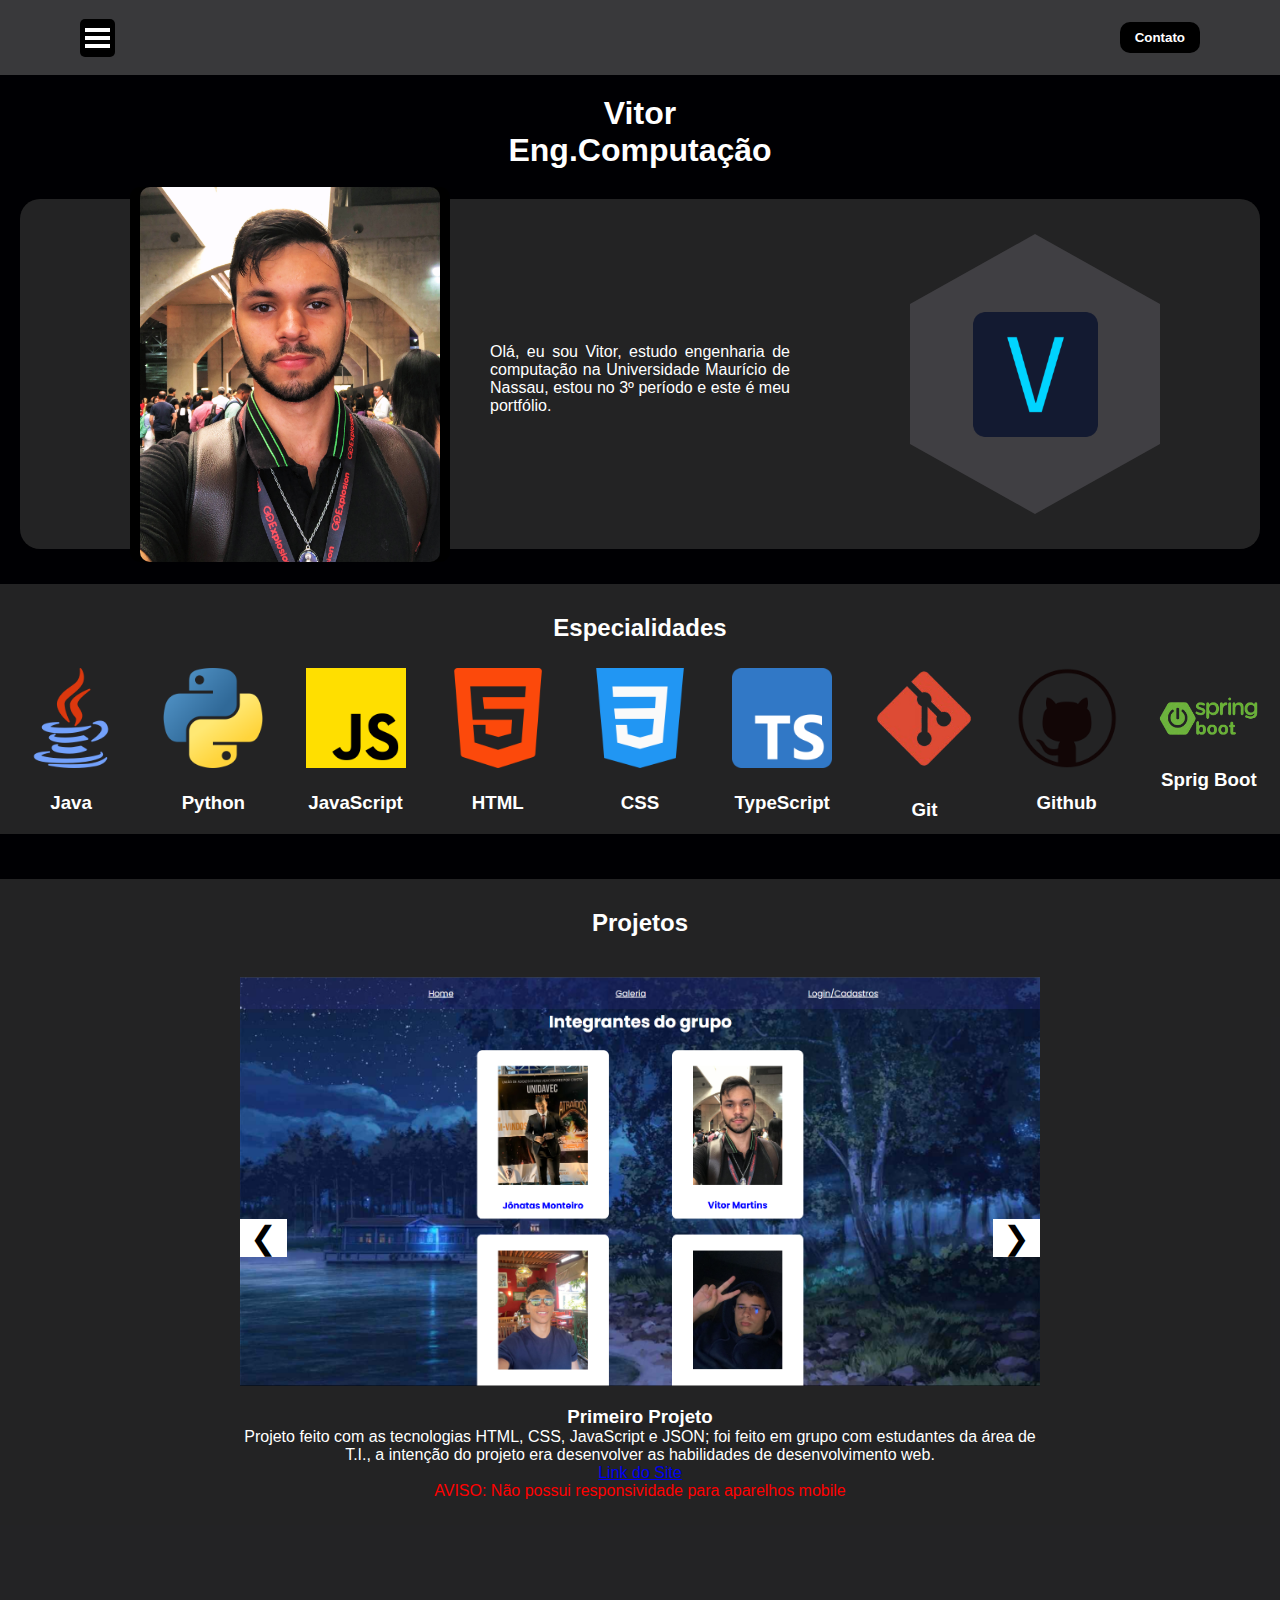
<file: index.html>
<!DOCTYPE html>
<html lang="pt-br">
<head>
    <meta charset="UTF-8">
    <meta name="viewport" content="width=device-width, initial-scale=1.0">
    <link rel="stylesheet" href="style.css">
    <link rel="shortcut icon" href="imgs/android-chrome-192x192.ico" type="image/x-icon">
    <title>Portal</title>
</head>
<body>
<header>
    <div class="navbar">
        <div class="menu-icon" onclick="toggleMenu(this)" >
            <div></div>
            <div></div>
            <div></div>
        </div>
        <div class="sidebar" id="sidebar">
            <a href="#Especialidade">
                <div>Especialidade</div>
            </a>
            <a href="#projetos">
                <div>Projetos</div>
            </a>
                <a href="">
                    <div>Curriculo</div>
                </a>
        </div>
        <div> 
             
        </div>
        <a href="https://wa.me/5581971077286?text=Ol%C3%A1%2C%20tive%20interesse%20no%20seu%20portfolio%20quero%20saber%20mais!!!"><button class="contact-button">Contato</button></a>
    </div>
</header>
    <main>
        <div class="cabeçalho-main">
            <h1>Vitor <br> Eng.Computação</h1>
        </div>
        <div class="content">
            <div class="box-deu">
              <img class="eu" src="imgs/minhafoto.jpg" alt="">
            </div>
            <div class="tex">
                <p>Olá, eu sou Vitor, estudo engenharia de computação na Universidade Maurício de Nassau, estou no 3º período e este é meu portfólio. </p>
            </div>
            <samp></samp>
            <div class="hexagon-container">
                <img class="hex" src="imgs/android-chrome-192x192.png" alt="">
            </div>
        </div>
        <section id="Especialidade">
            
            <div class="especialidades">
                <h2>Especialidades</h2>
                <div class="linha">
                    <div class="linguagem">
                        <a href=""><img class="logozin" src="imgs/java.png" alt="logo java"></a>
                        <h3>Java</h3>
                        <p></p>
                    </div>
                    <div class="linguagem">
                        <a href=""><img class="logozin" src="imgs/python.png" alt="logo python"></a>
                        <h3>Python</h3>
                    </div>
                    <div class="linguagem">
                        <a href=""><img class="logozin" src="imgs/js.png" alt="logo javascript"></a>
                        <h3>JavaScript</h3>
                    </div>
                    <div class="linguagem">
                        <a href=""><img class="logozin" src="imgs/html-5.png" alt="logo html"></a>
                        <h3>HTML</h3>
                    </div>
                    <div class="linguagem">
                        <img class="logozin" src="imgs/css-3.png" alt="logo css">
                        <h3>CSS</h3>
            </div>
            
                    <div class="linguagem">
                        <a href=""><img class="logozin" src="imgs/typescript.png" alt="logo java"></a>
                        <h3>TypeScript</h3>
                        <p></p>
                    </div>
                    
                    <div class="linguagem">
                        <a href=""><img class="logozin" src="imgs/git.png" alt="logo java"></a>
                        <h3>Git</h3>
                        <p></p>
                    </div>
                     <div class="linguagem">
                        <a href=""><img class="logozin" src="imgs/github.png" alt="logo java"></a>
                        <h3>Github</h3>
                        <p></p>
                    </div>
                    
                    <div class="linguagem">
                        <a href=""><img class="logozin" src="imgs/spring.png" alt="logo java"></a>
                        <h3>Sprig Boot</h3>
                        <p></p>
                    </div>
        </section>
        <section id="projetos">
            <div class="projetos">
                <h2>Projetos</h2>
                <div class="linha-projetos">
                    <div class="projeto1">
                        <div class="carousel">
                            <button class="carousel-btn next" onclick="moveCarousel(1)">&#10095;</button>
                            <button class="carousel-btn prev" onclick="moveCarousel(-1)">&#10094;</button>
                            <div class="carousel-images">
                                <img src="imgs/image.png" alt="Projeto 1" class="carousel-img active">
                                <img src="imgs/image2.png" alt="Projeto 1" class="carousel-img">
                                <img src="imgs/image3.png" alt="Projeto 1" class="carousel-img">
                                 <img src="imgs/image4.png" alt="Projeto 1" class="carousel-img">
                            </div>
                            <div class="descricao">
                                 <h3>Primeiro Projeto</h3>
                                <p>Projeto feito com as tecnologias HTML, CSS, JavaScript e JSON; foi feito em grupo com estudantes da área de T.I., a intenção do projeto era desenvolver as habilidades de desenvolvimento web. </p>
                                <a href="https://vitormartinsrs.github.io/Projeto_dev_Web/">Link do Site</a>
                                <p class="aviso">AVISO: Não possui responsividade para aparelhos mobile </p>
                            </div>
                                
                        </div>
                    </div>
                </div>
            </div>
        </section>    
  </div>   
    </main>
    <footer>
        
    </footer>
 <script src="script.js"> </script>
</body>
</html>
</file>
<file: style.css>
* {
    margin: 0;
    padding: 0;
    box-sizing: border-box;
}
body {
    background-color: #000003;
    font-family: Arial, sans-serif;
    color: #ffffff;
    height: 100vh;
    width: 100%;

}
.hexagon-container {
    width: 250px;
    height: 280px;
    position: absolute;
    right: 100px;
    clip-path: polygon(50% 0%, 100% 25%, 100% 75%, 50% 100%, 0% 75%, 0% 25%);
     background: #403f43;
    display: flex;
    justify-content: center;
    align-items: center;
    animation: moveHexagon 30s infinite ease-in-out;
}
@keyframes moveHexagon {
    0% {
        transform: rotateX(0deg) rotateY(0deg);
    }
    25% {
        transform: rotateX(200deg) rotateY(200deg);
    }
    50% {
        transform: rotateX(0deg) rotateY(0deg);
    }
    75% {
        transform: rotateX(200deg) rotateY(200deg);
    }
    100% {
        transform: rotateX(0deg) rotateY(0deg);
    }
}
.navbar {
    background-color: #39393b;
    padding: 15px 80px;
    display: flex;
    justify-content: space-between;
    align-items: center;
    height: 75px;
    width: 100% ;
   
}
.menu-icon {
    background: #000000;
    padding: 5px;
    border-radius: 5px;
    transition: left 0.1s ease;
}
.menu-icon:hover{
    background-color: rgb(86, 88, 88);
}
.menu-icon div {
    width: 25px;
    height: 4px;
    background: #ffffff;
    margin: 4px 0;
}
.contact-button {
    background: #000000;
    color: #ffffff;
    padding: 8px 15px;
    border-radius: 10px;
    border: none;
    cursor: pointer;
    font-weight: bold;
    transition: background 0.3s ;
}
.contact-button:hover{
    background-color: rgb(102, 108, 108);
}
.content {
    top: 10px;
    background-color: #3b3b3b99;
    margin: 20px;
    padding: 50px;
    border-radius: 20px;
    min-height: 350px;
    position: relative;
    display: flex;
    justify-content: center;
    align-items: center;
}
.sidebar {
    background: #c4c0c046;
    padding: 20px;
    width: 250px;
    position: absolute;
    top: 70px;
    left: -280px;
    border-radius: 10px;
    transition: left 0.1s ease;
    direction: none;
    z-index: 1;
    
}
.sidebar :hover{
    background-color: rgb(81, 80, 80);
}
.sidebar.active {
    left: 50px;
}
.sidebar div {
    background: #090909;
    color: #fafafa;
    margin: 10px 0;
    padding: 15px;
    border-radius: 5px;
    text-align: center;
    font-weight: bold;
}
.sidebar a{
    text-decoration: none;
    color: #0a0f1e;
}
img.hex {
    width: 50%;
    object-fit: cover;
    border-radius: 10px;
}
img.logo {
    width: 300px;
 transition: all 0.5s ;
}
img.logo:hover{
    transform: scale(1.1);
}
div.box-deu{
    align-items: center;
    display: flex;
    justify-content: center;
    width: 320px;
    background-color: #000000;
    border-radius: 10px;
    padding: 0px 5px 0px 5px;
    margin: 10px;
    position: absolute;
    left: 100px;
}
img.eu{
    width: 300px;
    border-radius: 10px;
}
img.site-png{
    width: 350px;
}
.cabeçalho-main h1{
    width: 100%;
    display: flex;
    justify-content: center;
    align-items: center;
    text-align: center;
    margin:20px 0px 0px 0px;
}
.tex{
    width: 300px;

}
.tex p{
    width: 100%;
    justify-content: center;
    text-align: justify;
    margin:10px 0px 0px 0px;
}
.logozin{
    margin:20px;
    width: 100px;
    transition: all 0.35s ;
    cursor: pointer;
}
.logozin:hover{
    transform: scale(1.3);
}
.especialidades{
   background-color:#3b3b3b99 ;
    width: 100%;
    height: 250px;
    text-align: center;
    justify-content: center;
    align-items:baseline ;
    margin-top:45px;
}
.especialidades h2{
    padding-top: 30px;
}
.especialidades .linha {
    display: flex;
    justify-content: space-around;
    align-items: center;
    flex-wrap: wrap; 
}
.btn-proj{
    background: #00d4ff;
    color: #0a0f1e;
    padding: 8px 15px;
    border-radius: 5px;
    border: none;
    cursor: pointer;
    font-weight: bold;
}
.projetos{ 
    background-color:#3b3b3b99 ;
    width: 100%;
    height: 800px;
    text-align: center;
    justify-content: center;
    align-items:baseline ;
    margin-top:45px;
}
.projetos h2{
    padding-top: 30px;
}
.projeto1{
    margin-top: 40px; ;
}
 .carousel {
    margin-top: 40px;
 position: relative;
width: 800px;
margin: auto;
overflow: hidden;
}
.carousel-images {
display: flex;
transition: transform 0.5s;
}
.carousel-img {
display: none;
width: 100%;
height: auto;
}
.carousel-img.active {
display: block;
}
.carousel-btn {
position: absolute;
top: 50%;
transform: translateY(-50%);
background: #fff;
border: none;
font-size: 2rem;
cursor: pointer;
z-index: 1;
padding: 0 10px;
}
.carousel-btn.prev {
left: 0;
}
.carousel-btn.next {
right: 0;
}
.aviso{
    color: red;
}
.descricao{
    margin-top: 20px;
    
}
@media (max-width: 1243px) {
    .hexagon-container {
        width: 240px;
        height: 290px;
        position: absolute;
        clip-path: polygon(50% 0%, 100% 25%, 100% 75%, 50% 100%, 0% 75%, 0% 25%);
        background: #403f43;
        display: flex;
        justify-content: center;
        align-items: center;
        animation: moveHexagon 30s infinite ease-in-out;
        margin: 20px,0,0,40px;
        
        
    }
    @keyframes moveHexagon {
        0% {
            transform: rotateX(0deg) rotateY(0deg);
        }
        25% {
            transform: rotateX(200deg) rotateY(200deg);
        }
        50% {
            transform: rotateX(0deg) rotateY(0deg);
        }
        75% {
            transform: rotateX(200deg) rotateY(200deg);
        }
        100% {
            transform: rotateX(0deg) rotateY(0deg);
        }
    }
    div.box-deu{
        align-items: center;
        display: flex;
        justify-content: center;
        width: 10px;
        border-radius: 10px;
        margin-right: 190px;
        margin: 15px 0px 0px 130px;
    
    }
    img.eu{
        
        width: 240px;
        border-radius: 10px;
        margin-right: 40px;
    }
    .content {
        width: 100%;
        top: 10px;
       
        margin: 0px;
        padding: 10px 0px 0px 0px;
        border-radius: 20px;
        position: relative;
        display: flex;
        justify-content: space;
        align-items: baseline;
    }
    .tex{
        width: 300px;
    }
    .tex p{
        width: 100%;
        display: flex;
        justify-content: center;
        align-items: center;
        text-align: justify;
        margin:10px 0px 0px 0px;
        padding:150px 0px 0px 0px;
         
    }
    .especialidades{
   background-color:#3b3b3b99 ;
    width: 100%;
    height: 500px;
    text-align: center;
    justify-content: center;
    align-items:baseline ;
    margin-top:45px;
}
    .especialidades h2{
         padding-top: 30px;
     }  
    img.logo {
        width: 190px;
    }
    .navbar {
       
        padding: 15px 20px;
        display: flex;
        justify-content: space-between;
        align-items: center;
        height: 60px;
    }
    p{
        font-size: 12px;
    }
    h1{
        font-size: 20px;
    }
    h2{
        font-size: 20px;
    }
    h3{
        font-size: 15px;
        text-align: center;
        
    }
    .btn-proj{
            margin-top: 25px;
            background: #00d4ff;
            color: #0a0f1e;
            padding: 8px 15px;
            border-radius: 5px;
            border: none;
            cursor: pointer;
            font-weight: bold;
    }
}
@media (max-width: 996px) {
     .hexagon-container {
        margin-top: 50px;
        width: 170px;
        height: 190px;
        position: absolute;
        right: 50px;
        clip-path: polygon(50% 0%, 100% 25%, 100% 75%, 50% 100%, 0% 75%, 0% 25%);   
        display: flex;
        justify-content: center;
        align-items: center;
        animation: moveHexagon 30s infinite ease-in-out;  
    }
     .especialidades{
   background-color:#3b3b3b99 ;
    width: 100%;
    height: 420px;
    text-align: center;
    justify-content: center;
    align-items:baseline ;
    margin-top:45px;
}
    div.box-deu{
        align-items: center;
        display: flex;
        justify-content: center;
        width: 10px;
        border-radius: 10px;
        margin-right: 190px;
        margin: 50px 0px 0px 30px;
    
    }
    img.eu{
        width: 160px;
        border-radius: 10px;
       
    }
    .carousel {
 position: relative;
width: 600px;
margin: auto;
overflow: hidden;
}
    .tex{
        width: 300px;
        margin-top: 50px;
    }
    .tex p{
        width: 100%;
        display: flex;
        font-size: medium;
        justify-content: center;
        align-items: center;
        text-align: justify;
        margin:10px 0px 0px 0px;
        padding:150px 0px 0px 0px;
         
    }
}
@media (max-width: 710px) {
   .hexagon-container {
        margin-top: -110px;
        width: 130px;
        height: 140px;
        position: none;
        right: 50px;
        clip-path: polygon(50% 0%, 100% 25%, 100% 75%, 50% 100%, 0% 75%, 0% 25%);
        display: flex;
        justify-content: center;
        align-items: center;
        animation: moveHexagon 30s infinite ease-in-out;
        
    }
      div.box-deu{
        width: 10px;
        border-radius: 10px;
        position: none;
        margin: -110px 0px 0px 0px;
    }
    img.eu{
        width: 130px;
        border-radius: 10px;
        margin-right: 40px;
    }
    .tex{
        width: 300px;
        margin-top: 50px;
    }
    .tex p{
        width: 100%;
        display: flex;
        justify-content: center;
        align-items: center;
        text-align: justify;
        margin:10px 0px 0px 0px;
        padding:150px 0px 0px 0px;
         
    }
    .content {
        width: 100%;
    top: 10px;
    padding: 50px;
    border-radius: 20px;
    min-height: 350px;
    position: relative;
    display: flex;
    justify-content: center;
    align-items: center;
    }
       .especialidades{
   background-color:#3b3b3b99 ;
    width: 100%;
    height: 850px;
    text-align: center;
    justify-content: center;
    align-items:baseline ;
    margin-top:45px;
}
.carousel {
 position: relative;
width: 350px;
margin: auto;
overflow: hidden;
}
}
</file>
